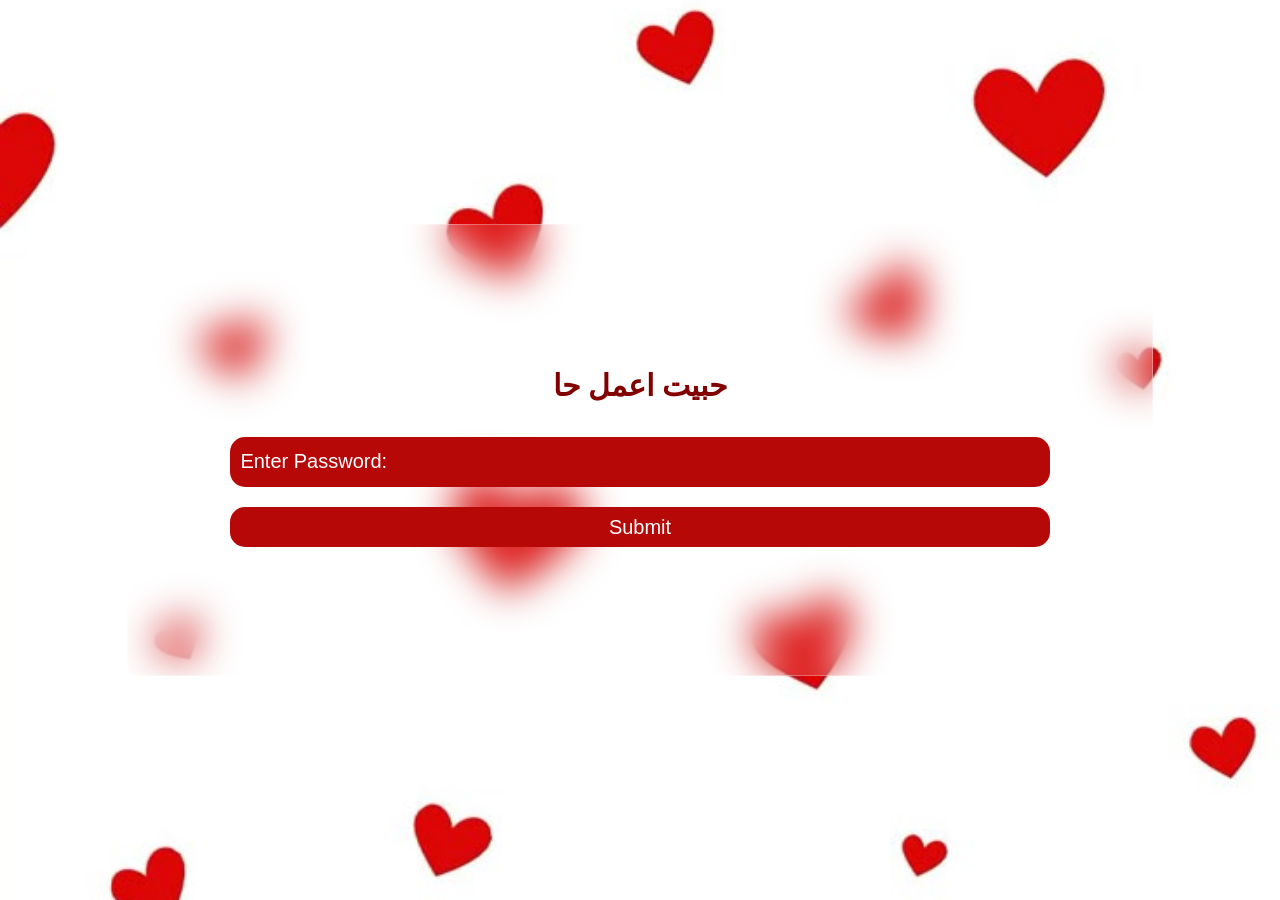
<file: index.html>
<html>

<head>
  <meta name="viewport" content="width=device-width, initial-scale=1.0">
   <link rel="stylesheet" href="css/style.css">
   <link rel="stylesheet" href="css/all.css">
   <title>web</title>
   <meta charset="UTF-8">
  <link rel="preconnect" href="https://fonts.googleapis.com">
<link rel="preconnect" href="https://fonts.gstatic.com" crossorigin>
<link href="https://fonts.googleapis.com/css2?family=Ms+Madi&display=swap" rel="stylesheet">
</head>

<body> 
<section class="container">
  <div class="login-box">
<h1 id="typing"></h1>
<input type="password" id="password" placeholder="Enter Password:">
<button onclick="checkPassword()" id="submit">Submit</button>



  </div>
</section>



  <script src="js/script.js"></script>
</body>
</html>
</file>
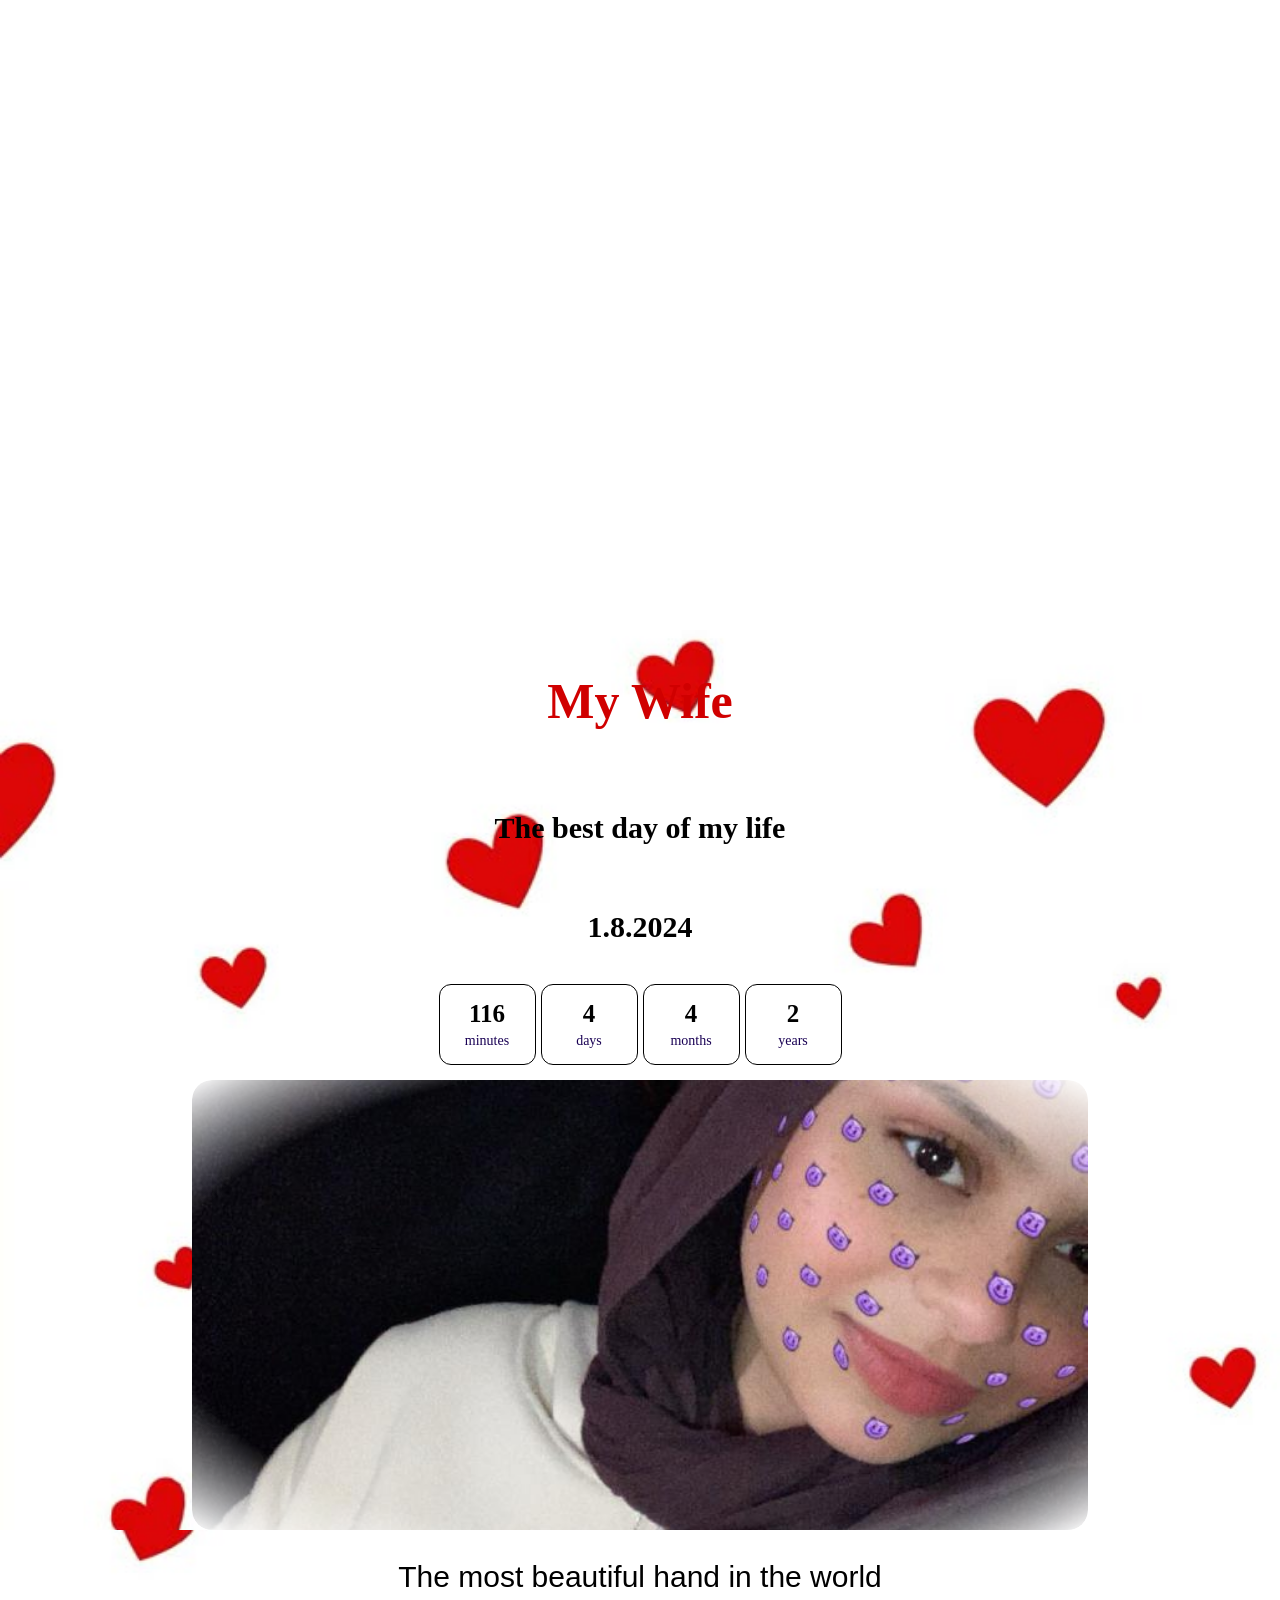
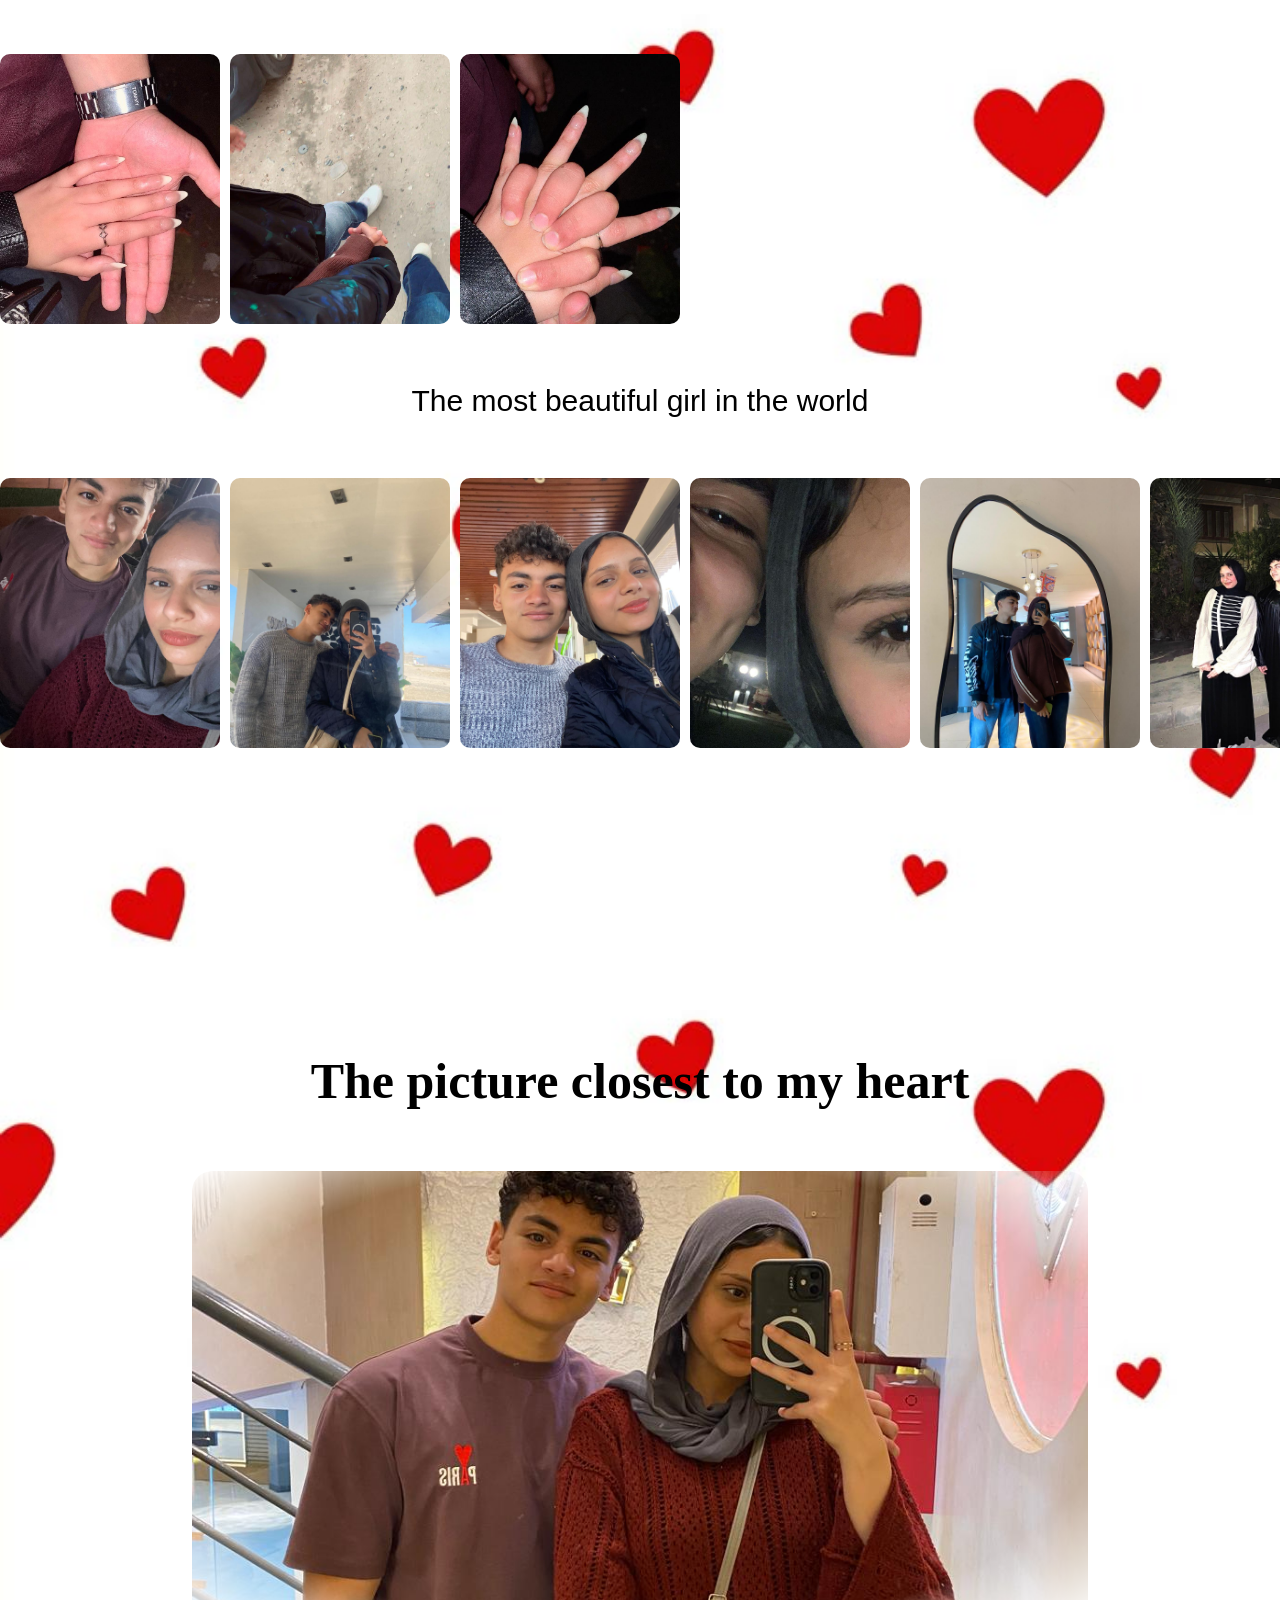
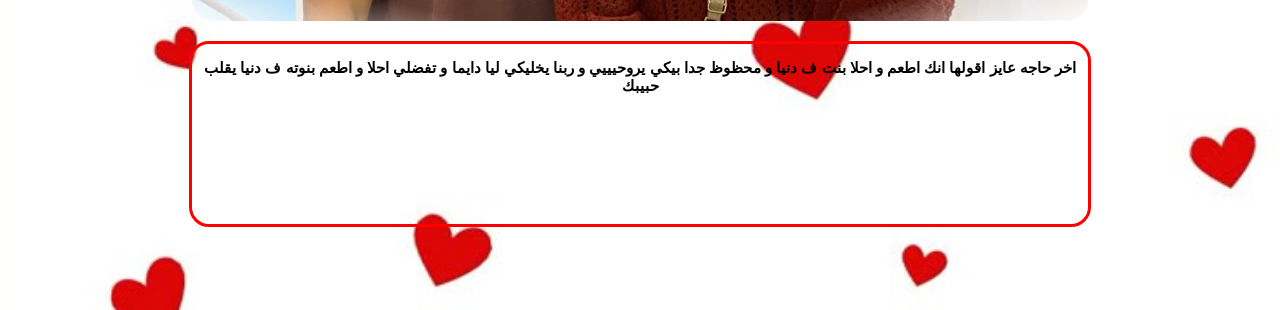
<file: home.html>
<html>

<head>
  <meta name="viewport" content="width=device-width, initial-scale=1.0">
   <link rel="stylesheet" href="css/style.css">
   <link rel="stylesheet" href="css/all.css">
   <title>web</title>
   <meta charset="UTF-8">
  <link rel="preconnect" href="https://fonts.googleapis.com">
<link rel="preconnect" href="https://fonts.gstatic.com" crossorigin>
<link href="https://fonts.googleapis.com/css2?family=Ms+Madi&display=swap" rel="stylesheet">
</head>

<body> 
<main>
    <audio id="audio"  autoplay loop>
            <source src="./audio/3.mp3" type="audio/mpeg">
         </audio>
</main>
<section class="section1"> 
     
       
         
         <video id="video" autoplay loop muted playsinline>
            <source src="./vadio/22.mp4" type="video/mp4">
            
              
          </video>
</section>

<section class="container2">
<h1>My Wife</h1>
<h2>The best day of my life</h2>
<h2>1.8.2024</h2>

<div class="counter">
    <div class="time-box">
        <h2 id="years">0</h2>
        <p>years</p>
    </div>

    <div class="time-box">
        <h2 id="months">0</h2>
        <p>months</p>
    </div>

    <div class="time-box">
        <h2 id="days">0</h2>
        <p>days</p>
    </div>

    <div class="time-box">
        <h2 id="minutes">0</h2>
        <p>minutes</p>
    </div>
</div>

<div class="img1"></div>
</section>
<section class="s2">
<p>The most beautiful hand in the world</p>
<div class="slider">
<div class="imges">
<img src="./img/2.jpeg" alt="">
<img src="./img/3.jpeg" alt="">
<img src="./img/4.jpeg" alt="">
</div>
</div>
<p>The most beautiful girl in the world</p>
<div class="slider">
<div class="imges">
<img src="./img/5.jpeg" alt="">
<img src="./img/6.jpeg" alt="">
<img src="./img/7.jpeg" alt="">
<img src="./img/8.jpeg" alt="">
<img src="./img/9.jpeg" alt="">
<img src="./img/10.jpeg" alt="">
<img src="./img/11.jpeg" alt="">
<img src="./img/12.jpeg" alt="">

</div>
</div>
</section>
<section class="s3">
  <h1>The picture closest to my heart</h1>
  <div class="d1"></div>
  <div class="d2">
    <p>اخر حاجه عايز اقولها انك اطعم و احلا بنت ف دنيا و محظوظ جدا بيكي يروحيييي و ربنا يخليكي ليا دايما و تفضلي احلا و اطعم بنوته ف دنيا يقلب حبيبك   </p>
  </div>
</section>



     <script src="js/script.js">
      
     </script>
</body>
</html>
</file>
<file: css/style.css>
body{
  margin: 0;
  padding: 0;
  box-sizing: border-box;
 }
 audio{
  display: block;
  
}
 .container{
  width: 100%;
  height: 100vh;
   background-image: url('../img/22.jpg');
   background-size: cover;
   background-position: center;
   background-repeat: no-repeat;
   display: flex;
   justify-content: center;
   align-items: center;
 }
 .login-box{
  width: 80%;
  height: 50%;
  background: rgba(255, 255, 255, 0.1);
  backdrop-filter: blur(20px);
  -webkit-backdrop-filter: blur(20px);
  border: 1px solid rgba(255, 255, 255, 0.3);
  border-radius: 10px;
  display: flex;
  flex-direction: column;
  justify-content: center;
  align-items: center;
 }
 .login-box input{
  width: 80%;
  height:50px;
  margin: 10px 0;
  padding: 0 10px;
  border: none;
  border-radius: 5px;
  font-size: 15px;
  border-radius: 15px;
  background-color: rgb(183, 8, 8);
 }
 .login-box input::placeholder{
  color: white;
  font-size: 20px;
  
 }
 .login-box button{
  width: 80%;
  height: 40px;
  margin: 10px 0;
  border: none;
  border-radius: 5px;
  font-size: 20px;
  border-radius: 15px;
  background-color: rgb(183, 8, 8);
  color: white;
 }
  #typing{
  color: rgb(131, 0, 0);
  text-align: center;
  font-size: 30px;
 }
 .section1{
  width: 100%;
  height: 70vh;
  position: relative;
  overflow: hidden;
}
.section1 video{
  width: 100%;
  height: 100vh;
  object-fit: cover;
  position: absolute;
  top: 0;
  left: 0;
  z-index: -1;
  inset: 0;
  
}
.container2{
  width: 100%;
  height: 100vh;
 background-image: url('../img/22.jpg');
   background-size: cover;
   background-position: center;
   background-repeat: no-repeat;
   display: flex;
   gap: 15px;
   align-items: center;
   flex-direction: column;
}
.container2 h1{
  color: rgb(208, 0, 0);
  font-size: 50px;
  text-align: center;
}
.container2 h2{
  color: rgb(0, 0, 0);
  font-size: 30px;
  text-align: center;
}
.counter {
    display: flex;
    justify-content: center;
    gap: 5px;
    direction: rtl;
    flex-wrap: wrap;
}

.time-box {
    background: rgba(48, 47, 47, 0);
    border: 1px solid rgb(0, 0, 0);
    border-radius: 12px;
    padding: 15px;
    min-width: 65px;
    text-align: center;
    color: rgb(25, 0, 84);
}

.time-box h2 {
    font-size: 25px;
    margin: 0;
}

.time-box p {
    margin: 5px 0 0;
    font-size: 14px;
}
.img1{
  width: 70%;
  height: 50vh;
  background-image: url('../img/1.jpeg');
   background-size: cover;
   background-position: center;
   background-repeat: no-repeat;
   border-radius: 20px;
   /* border: 8px ridge red;
   padding: 10px; */
   -webkit-mask-image: radial-gradient(ellipse, black 75%, transparent 100%);
   mask-image: radial-gradient(ellipse, black 75%, transparent 100%);
}
.s2{
  width: 100%;
  height: 120vh;
  background-image: url('../img/22.jpg');
   background-size: cover;
   background-position: center;
   background-repeat: no-repeat;
   display: flex;
   flex-direction: column;
   align-items: center;
   gap: 20px;
}
.s2 p{
  color: rgb(0, 0, 0);
  font-size: 30px;
  text-align: center;
  font-family: 'Gill Sans', 'Gill Sans MT', Calibri, 'Trebuchet MS', sans-serif;
}
.slider{
  width: 100%;
  overflow: hidden;
}
.imges{
  display: flex;
  gap: 10px;
  overflow-x: auto;
  scroll-behavior: smooth;
}
.imges img{
  width: 220px;
  height: 270px;
  object-fit: cover;
  flex-shrink: 0;
  border-radius: 10px;
  margin-top: 10px;
  margin-bottom: 10px;
}
.s3{
  width: 100%;
  height: 100vh;
  background-image: url('../img/22.jpg');
   background-size: cover;
   background-position: center;
   background-repeat: no-repeat;
   display: flex;
   flex-direction: column;
   align-items: center;
   gap: 20px;
}
.s3 h1{
  color: rgb(0, 0, 0);
  font-size: 50px;
  text-align: center;
}
.s3 .d1{
  width: 70%;
  height: 50vh;
  background-image: url('../img/12.jpeg');
   background-size: cover;
   background-position: center;
   background-repeat: no-repeat;
   border-radius: 20px;
   /* border: 8px ridge red;
   padding: 10px; */
   -webkit-mask-image: radial-gradient(ellipse, black 75%, transparent 100%);
   mask-image: radial-gradient(ellipse, black 75%, transparent 100%);
}
.s3 .d2{
  width: 70%;
  height: 20vh;
  text-align: center;
  border: solid 3px rgb(255, 0, 0);
  border-radius: 20px;
}
.d2 p{
  color: rgb(0, 0, 0);
  font-size: 15px;
  text-align: center;
  font-family: 'Gill Sans', 'Gill Sans MT', Calibri, 'Trebuchet MS', sans-serif;
  font-weight: bold;
  
}
</file>
